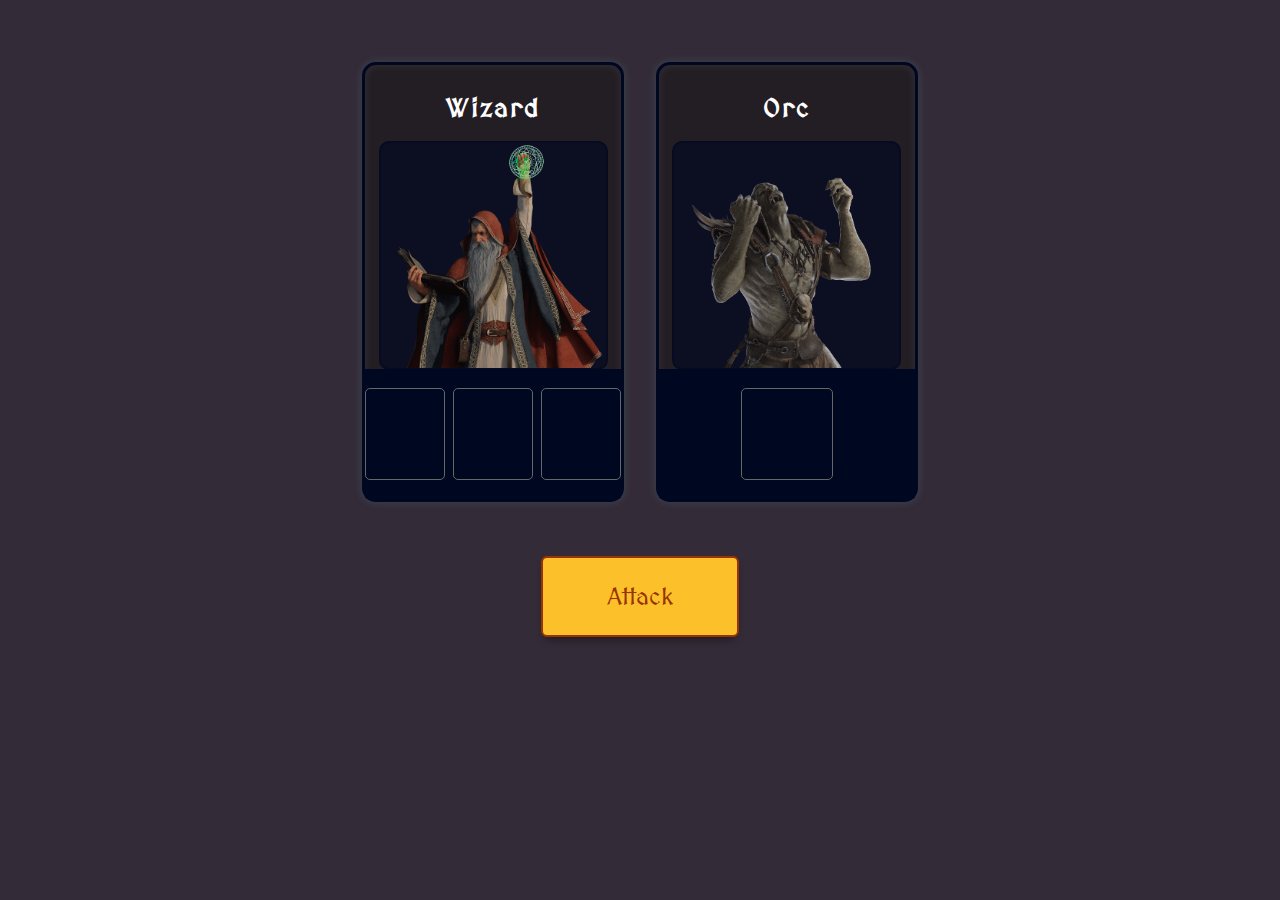
<file: 1-role-playing-game/index.html>
<html>
    <head>
        <meta name="viewport" content="width=device-width, initial-scale=1" />
        <link rel="preconnect" href="https://fonts.googleapis.com">
        <link rel="preconnect" href="https://fonts.gstatic.com" crossorigin>
        <link href="https://fonts.googleapis.com/css2?family=MedievalSharp&display=swap" rel="stylesheet">
        <link rel="stylesheet" href="index.css">
    </head>
    <body>
        <main>
            <div id="hero">              
            </div>
            <div id="monster">
            </div>    
        </main>
        <section id="actions">
            <button id="attack-button">Attack</button>
        </section>
        <script type="module" src="./index.js"></script>
    </body>
</html>
</file>
<file: 1-role-playing-game/index.css>
html, body {
    padding: 0;
    margin: 0;    
    background: rgb(51,43,55);
    background: radial-gradient(circle, rgba(51,43,55,1) 0%, rgba(51,43,55,1) 100%);
    display: flex;
    flex-direction: column;
    align-items: center;
    color:#fff;
    font-family: 'MedievalSharp', cursive;
}

main {
    display:flex;
    flex-direction: column;
    align-items: center;
    margin-top: .5rem;
} 

@media(min-width:550px){
   main {
        flex-direction: row;
        margin:6vh 5vw;
        justify-content: center;
        width:86vw;
        gap: 2rem;
    } 
}

.character-card {
    height:14rem;
    margin-top: .5rem;
    width:94vw;
    max-width: 230px;
    padding: 1vh 1vw;
    font-size: 1.6rem;
    color: white;
    border-radius: 14px;
    position: relative;
    background: #231d24;
    text-align: center;
    border: 0.08rem solid #000721;
    box-shadow: inset 0px 0px 6px 2px rgba(100,100,100,0.2),
                0px 0px 10px rgba(117,182,214,0.2);
}

@media(min-width:550px){
    .character-card {
        border: 0.2rem solid #000721;
        height:26rem;
        width:37vw;
    }
}

.name {
    margin: 1vh 0;
    width:100%;
    letter-spacing: 0.08em;
    font-size: 90%;
}

@media(min-width:550px){
    .name {
    margin: 2vh 0;
    font-size: 100%;
}
}

.avatar {
    width: 15vh;
    border: 2px solid #000721;
    max-width:100%;
    opacity: 0.8;
    border-radius: 10px;
    background-color: rgba(0, 7, 33, 0.8);
}

@media(min-width:550px){
    .avatar {
        width: 25vh;
    }
}

.health {
    font-size:1.1rem;
    font-weight: normal;
    width:90%;
    text-align: left;
    margin: 1vh 5%;
    color:#ccc;
    letter-spacing: 0.03em
}

@media(min-width:550px){
    .health {
        margin: 2vh 5%;
    }
}

.health b {
    font-weight: bold;
    color:#fff;
}

.health-bar-outer {
    background: #171217;
    height: 1vh;
    width:90%;
    margin: 0 5%;
    border-radius: 2px;
}

.health-bar-outer .health-bar-inner {
    background: #466d34;
    height: 100%;
    border-radius: 2px;
}

.health-bar-outer .health-bar-inner.danger {
    background:#d1435f;
}

.dice-container {
    width:100%;
    height: 20%;
    position: absolute;
    bottom:0;
    left:0px;
    right:0;
    background: #000721;
    display: flex;
    justify-content: center;
    align-items: center;
    gap: .5rem;
    border-bottom-left-radius: 14px;
    border-bottom-right-radius: 14px;
}

@media(min-width:550px){
    .dice-container {
        height: 30%;
        border-bottom-left-radius: 3px;
        border-bottom-right-radius: 3px;
    }
}

.dice, .placeholder-dice{
    height:5.5vh;
    width:5.5vh;
    background: #fff;   
    border-radius: 5px;
    border:1px solid #666;
    color:#000721;
    text-align: center;
    line-height: 6vh;
}

@media(min-width:550px){
.dice-container .dice, .dice-container .placeholder-dice{
    height:10vh;
    width:10vh;
    line-height: 10.5vh;
}
}

.dice-container .placeholder-dice{
    background-color: transparent;
}

button {
    margin-top: .5rem;
    font-family: 'MedievalSharp', cursive;
    background-color: #fcc02a;
    border: 2px solid #963404;
    outline: none;
    padding-left:5vw;
    padding-right:5vw;
    text-align: center;
    text-decoration: none;
    display: inline-block;
    font-size: 1.5rem;
    border-radius: 6px;
    cursor: pointer;
    color:#963404;
    height:9vh;
    box-shadow: 0px 6px 10px -4px rgba(0,0,0,0.4);
}

@media(min-width:550px){
    button {
        margin-top: 0;
    }
}


button:focus { outline: 0 }

.end-game{
    margin-top: 25%;
    text-align: center;
}

.end-emoji{
    font-size: 80px;
}
</file>
